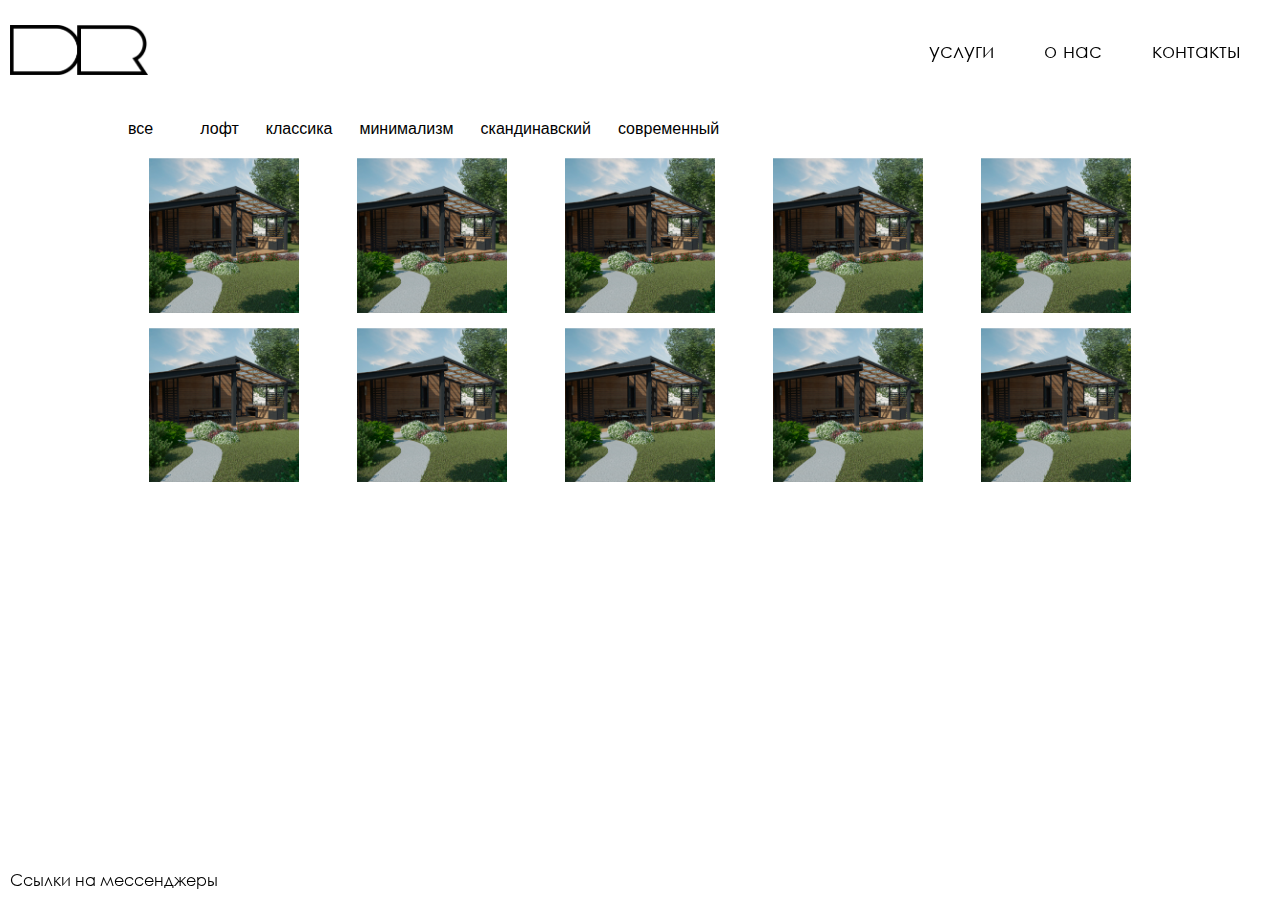
<file: gallery.html>
<!DOCTYPE html>
<html lang="ru">
<head>
	<meta charset="UTF-8">
	<title>DiarGroup</title>
	<link rel="stylesheet" href="styles/style.css">	
</head>
<body>
	<header>
		<div class="header-container2">
			<a href="#home"><div class="logo2"></div></a>
			<input type="checkbox" id="menu-checkbox">
			<nav role="navigation" class="header-menu">
				<label for="menu-checkbox" class="toggle-button" data-open="меню" onclick></label>
				<ul class="main-menu">
					<li><a href="#">услуги</a></li>
					<li><a href="#">о нас</a></li>
					<li><a href="#">контакты</a></li>
				</ul>
			</nav>
			<div class="header-menu-touch">
				<span></span>
				<span></span>
				<span></span>
			</div>
		</div>
		<div class="list-messenger">Ссылки на мессенджеры</div>
	</header>
	<main>
		<section class="portfolio" id="portfolio">
			<div class="portfolio-container">
				<div class="toggle">
					<div>
						<button id="all">все</button>
						<button id="loft">лофт</button>
						<button id="classic">классика</button>
						<button id="minimalism">минимализм</button>
						<button id="scandy">скандинавский</button>
						<button id="modern">современный</button>
					</div>
				</div>
				<div class="posts">
					<div class="post loft" 			data-title="Галерея 1"><img src="images/p1.jpg" alt=""></div>
					<div class="post classic" 		data-title="Галерея 2"><img src="images/p1.jpg" alt=""></div>
					<div class="post modern" 		data-title="Галерея 3"><img src="images/p1.jpg" alt=""></div>
					<div class="post minimalism" 	data-title="Галерея 4"><img src="images/p1.jpg" alt=""></div>
					<div class="post loft" 			data-title="Галерея 5"><img src="images/p1.jpg" alt=""></div>
					<div class="post minimalism" 	data-title="Галерея 6"><img src="images/p1.jpg" alt=""></div>
					<div class="post scandy" 		data-title="Галерея 7"><img src="images/p1.jpg" alt=""></div>
					<div class="post loft" 			data-title="Галерея 8"><img src="images/p1.jpg" alt=""></div>
					<div class="post modern" 		data-title="Галерея 9"><img src="images/p1.jpg" alt=""></div>
					<div class="post classic" 		data-title="Галерея Н"><img src="images/p1.jpg" alt=""></div>					
				</div>
			</div>
		</section>
	</main>

	<script	src="https://code.jquery.com/jquery-3.3.1.min.js"
  			integrity="sha256-FgpCb/KJQlLNfOu91ta32o/NMZxltwRo8QtmkMRdAu8="
  			crossorigin="anonymous">
  	</script>
  	<script src="js/script.js"></script>
</body>
</html>
</file>
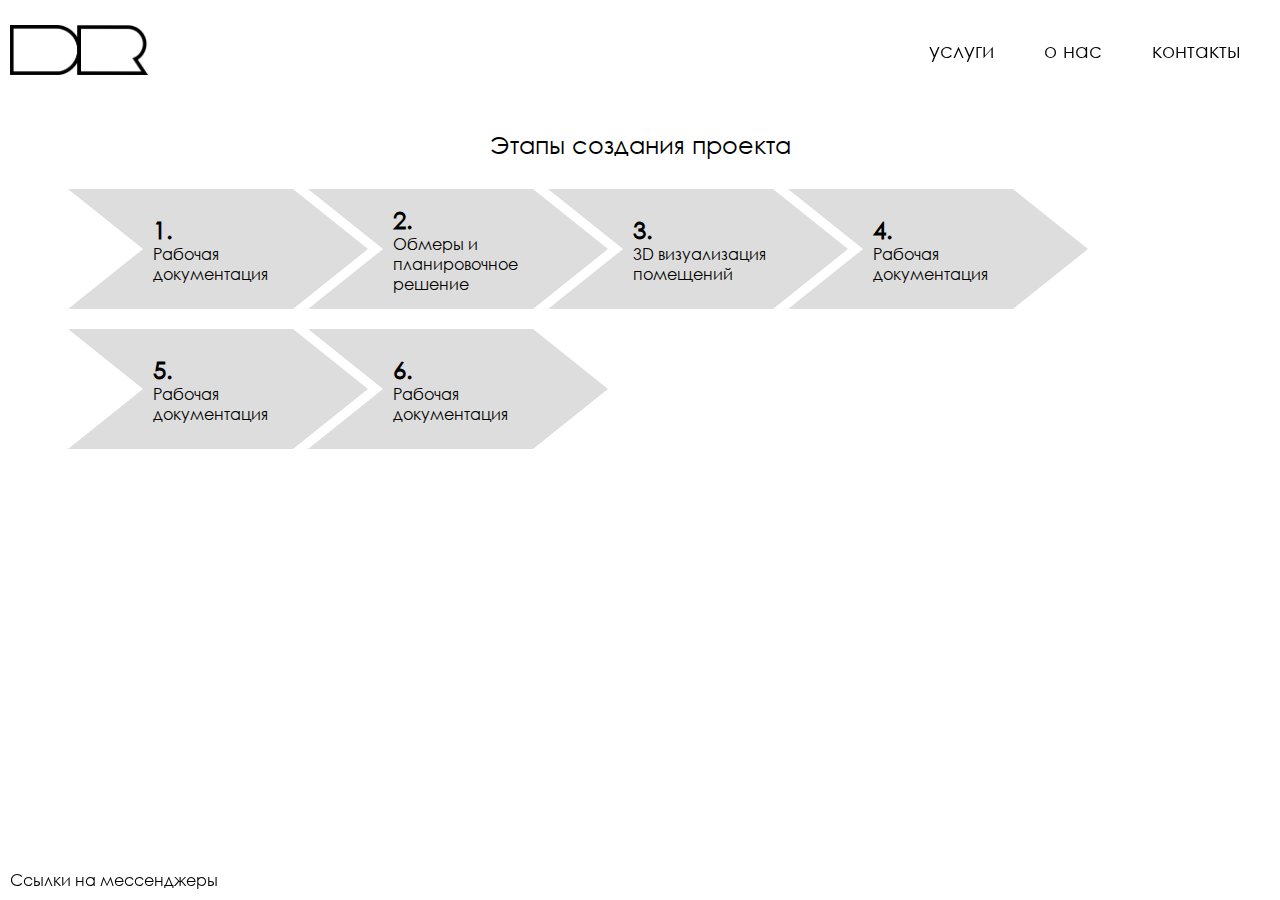
<file: scheme.html>
<!DOCTYPE html>
<html lang="ru">
<head>
	<meta charset="UTF-8">
	<title>DiarGroup</title>
	<link rel="stylesheet" href="styles/style.css">	
</head>
<body>
	<header>
		<div class="header-container2">
			<a href="#home"><div class="logo2"></div></a>
			<input type="checkbox" id="menu-checkbox">
			<nav role="navigation" class="header-menu">
				<label for="menu-checkbox" class="toggle-button" data-open="меню" onclick></label>
				<ul class="main-menu">
					<li><a href="#">услуги</a></li>
					<li><a href="#">о нас</a></li>
					<li><a href="#">контакты</a></li>
				</ul>
			</nav>
			<div class="header-menu-touch">
				<span></span>
				<span></span>
				<span></span>
			</div>
		</div>
		<div class="list-messenger">Ссылки на мессенджеры</div>
	</header>
	<main>
		<section class="steps" id="steps">
			<div class="steps-container">
				<h4>Этапы создания проекта</h4>
				<div class="all-steps">
					<div class="one-step" id="step1">
						<div class="step-title" data-title="Рабочая документация">
							<div class="initial"></div>
						</div>
						<div class="hidden-text">Наш специалист приедет и сделает обмерный чертеж Вашего помещения. Если допуска к помещению нет - ничего страшного, подойдут и чертежи от застройщиков или ваши самостоятельные измерения. <img src="images/schema.jpg" alt="" width="300" height="300"></div>
					</div>
					<div class="one-step" id="step2">
						<div class="step-title" data-title="Обмеры и планировочное решение">
							<div class="initial"></div>
						</div>
						<div class="hidden-text">Наш специалист приедет и сделает обмерный чертеж Вашего помещения. Если допуска к помещению нет - ничего страшного, подойдут и чертежи от застройщиков или ваши самостоятельные измерения.!<img src="images/material.jpg" width="300" height="300" alt=""></div>
					</div>
					<div class="one-step" id="step3">
						<div class="step-title" data-title="3D визуализация помещений">
							<div class="initial"></div>
						</div>
						<div class="hidden-text">Наш специалист приедет и сделает обмерный чертеж Вашего помещения. Если допуска к помещению нет - ничего страшного, подойдут и чертежи от застройщиков или ваши самостоятельные измерения.!<img src="images/main.jpg" width="300" height="300" alt=""></div>
					</div>
					<div class="one-step" id="step4">
						<div class="step-title" data-title="Рабочая документация">
							<div class="initial"></div>
						</div>
						<div class="hidden-text"></div>
					</div>
					<div class="one-step" id="step5">
						<div class="step-title" data-title="Рабочая документация">
							<div class="initial"></div>
						</div>
						<div class="hidden-text"></div>
					</div>
					<div class="one-step" id="step6">
						<div class="step-title" data-title="Рабочая документация">
							<div class="initial"></div>
						</div>
						<div class="hidden-text"></div>
					</div>
				</div>
				<div class="step-container step1">
					<div class="step-main-title">&nbsp;</div>
					<div class="step-text">&nbsp;</div>
				</div>
			</div>
		</section>
	</main>
	
	<script	src="https://code.jquery.com/jquery-3.3.1.min.js"
  			integrity="sha256-FgpCb/KJQlLNfOu91ta32o/NMZxltwRo8QtmkMRdAu8="
  			crossorigin="anonymous">
  	</script>
  	<script src="js/script.js"></script>
</body>
</html>
</file>
<file: styles/style.css>
@font-face {
	font-family: 'Century Gothic';
	src: url('../fonts/CenturyGothic.ttf');
	font-weight: normal;
	font-style: normal;
}
@font-face {
	font-family: 'El Messiri';
	src: url('../fonts/El_Messiri/ElMessiri-SemiBold.ttf');
}
body {
	font-family: 'Century Gothic', sans-serif;	
	padding: 0;
	margin: 0;
	/*background: #1c1c1c;*/
}
* {
	padding: 0;
	margin: 0;
	box-sizing: border-box;
}
a {
	text-decoration: none;
	color: #ffffff;	
}
header {	
	padding: 10px 0;
	height: 100px;
	width: 100%;
	position: fixed;
	display: flex;
	align-items: center;	
	top: 0;
	left: 0;
	/*background: #000000;*/
	transition: 0.4s;
	/*opacity: 0.5;*/
	z-index: 1;
	/*background: rgba(0,0,0,0.3);*/
}
main {
	
}
li {
	list-style: none;
	display: flex;
}
h4 {
	color: #ffffff;
	padding: 30px 0;
	font-weight: normal;
}
/*.header-menu ul {
	padding: 0;
	margin: 0;
	
}*/
.header-container, .header-container2 {
	width: 100%;
	margin: 0 auto;
	display: flex;
	justify-content: space-between;	
	position: fixed;
	align-items: center;
}
.header-container a {
	color: #ffffff;
	font-size: 20px;
	padding: 10px;
	margin-right: 30px;
	transition: 0.5s;
}
.header-container2 a {
	color: #000000;
	font-size: 20px;
	padding: 10px;
	margin-right: 30px;
	transition: 0.5s;
}
.header-container a:hover, .header-container a.active, .header-container2 a:hover, .header-container2 a.active {
	text-decoration: underline;
}
/*.main-menu {
	display: flex;
}*/



.header-menu ul {
  list-style: none;
  margin: 0;
  padding: 0;
  display: flex;
  position: static;
}

.header-menu a {
  display: flex;
  text-decoration: none;
  transition: 0.4s;
  transition-property: background, color;
  user-select: none;
  height: 65px;
  align-items: center;
}

.header-menu-touch {
  width: 65px;
  height: 65px;
  margin-left: auto;
  margin-right: 20px;
  display: none;
  align-content: space-between;
  flex-wrap: wrap;
  cursor: pointer;
  padding: 15px 5px;
  border: 0px solid orange;
}

.header-menu-touch span {
  display: block;
  width: 100%;
  height: 4px;
  background: #c3c3c3;
  border-radius: 10px;
  transition: 0.4s;
}




.logo-img {
	width: 300px;
	padding-left: 20px;
}
.logo-img-min {
	width: 100px;
	padding-left: 20px;
}
.logo {
	background: url('../images/logo.png') no-repeat;
	-webkit-background-size: cover;
	background-size: contain;
	background-position: left;
	width: 400px;
	height: 100px;
}
.logo2 {
	background: url('../images/DR1.png') no-repeat;
	-webkit-background-size: cover;
	background-size: contain;
	background-position: left;
	width: 400px;
	height: 50px;
}
#menu-checkbox {
	display: none;
}
.top-container {
	width: 80%;
	height: 50%;
	margin: 0 auto;
	padding: 10px;
}
.top-slide {
	height: 100vh;
	background: url('../images/main-diar1.jpg');
	background-repeat: no-repeat;
	background-position: center center;
	background-size: cover;
	padding-top: 100px;
	display: flex;
	align-items: center;
}
.main-title {
	width: 100%;
	text-align: center;
}
.slave-title {
	width: 80%;
	margin: 0 auto;
	margin-top: 150px;
}
.top-slide h2 {
	font-size: 40px;
	border-top: 2px solid #ffffff;
	border-bottom: 2px solid #ffffff;
	color: #ffffff;
	display: inline;
	font-weight: lighter;
	text-shadow: 1px 1px 1px #000000, 1px 1px 50px #000000;
}
.top-slide h3 {
	padding: 5px;
	font-size: 16px;
	font-style: italic;
	font-weight: lighter;
	color: #ffffff;
	text-shadow: 1px 1px 1px #000000, 1px 1px 50px #000000;
}
.service-container{
	width: 100%;
	height: 100vh;
	display: flex;	
	align-items: flex-end;
	color: #ffffff;
	/*background: #1c1c1c;*/
	flex-wrap:wrap;
	font-size: 24px;
	text-shadow: 1px 1px 1px #000000, 1px 1px 50px #000000;
}
.about-container{	
	width: 100%;
	/*height: calc(100vh - 100px);*/
	margin-top: 100px;
	background: #1c1c1c;
}
.contacts-container {
	width: 80%;
	margin: 0 auto;
	/*height: 100vh;*/
	/*display: flex;*/
	/*align-items: center;	*/
	/*flex-wrap:wrap; */
	padding-top: 100px;
	/*color: #ffffff;	*/
	font-size: 24px;
	/*text-shadow: 1px 1px 1px #000000, 1px 1px 50px #000000;*/
	text-align: center;
}
.contacts-container h4 {
	color: #000000;
}
.about {
	width: 100%;
	/*height: 100vh;*/
	display: flex;	
	align-items: flex-end;
	/*color: #ffffff;*/
	flex-wrap:wrap;
	font-size: 24px;
	text-align: center;
}
.item {
	height: calc(100vh - 140px);
	width: calc( 100% / 3 );
	display: flex;
	align-items: center;
	justify-content: center;
	padding-top: 400px;
	transition: 0.5s;
	filter: brightness(50%);
	margin-bottom: 40px;
}
.item:hover {
	/*filter: contrast(130%);*/
	filter: brightness(100%);
}
.contacts {
	align-items: flex-end;
    display: flex;
    width: 100%;
    flex-wrap: wrap;
    text-align: center;
}
.about-us {
	/*display: flex;*/
	color: #dddddd;
	/*padding: 0 50px;*/
}
.about-photo {
	background: url('../images/about.jpg') no-repeat;	
	background-size: contain;
	background-position: center center;
	margin: 0 auto;
	width: 100%;
	height: 1200px;
	transition: 0.5s;
	border: 5px solid white;
}
.about-text {
	font-size: 16px;
	width: 50%;
	padding-right: 50px;
	text-align: justify;
}
.about-text div {
	margin-bottom: 10px;
}
.show-room {
	background: url('../images/show-room1.jpg') no-repeat;	
	background-size: cover;
	background-position: center center;
}
.scheme {
	background: url('../images/scheme1.jpg') no-repeat;
	background-size: cover;
	background-position: center center;
}
.project {
	background: url('../images/project1.jpg') no-repeat;
	background-size: cover;
	background-position: center center;
}
.salon {
	background: url('../images/salon1.jpg') no-repeat;	
	background-size: cover;
	background-position: center center;
}
.material {
	background: url('../images/material1.jpg') no-repeat;
	background-size: cover;
	background-position: center center;
}
.furniture {
	background: url('../images/furniture1.jpg') no-repeat;
	background-size: cover;
	background-position: center center;
}
.contact-us {
	background: url(../images/contacts.jpg) no-repeat;
	width: 100%;
	height: calc(100vh - 100px);
	background-position: center center;
	background-size: cover;
}
.svg-wrapper {
    position: relative;
    top: 50%;
    margin: 0 auto;
    width: 400px;
    text-align: center;
}
.shape {
    stroke-dasharray: 140 540;
    stroke-dashoffset: -474;
    stroke-width: 8px;
    fill: transparent;
    stroke: #000;
    transition: stroke-width 1s, stroke-dashoffset 1s, stroke-dasharray 1s;
}
.button-text {
    font-family: 'El Messiri', sans-serif;
    text-shadow: 1px 1px 1px #000000;
    font-size: 22px;
    color: #000000;
    top: -48px;
    position: relative;
}
.svg-wrapper:hover .shape {
    stroke-width: 2px;
    stroke-dashoffset: 0;
    stroke-dasharray: 760;
}
.portfolio {
	width: 100%;
	margin: 0 auto;
	text-align: center;
}
.portfolio-container {
	width: 80%;
	height: calc(100vh - 100px);
	padding-top: 100px;
	/*flex-wrap:wrap; */
	color: #ffffff;	
	font-size: 24px;
	text-shadow: 1px 1px 1px #000000, 1px 1px 50px #000000;
	text-align: center;
	margin: 0 auto;
	/*background: #1c1c1c;*/
}
.toggle button {
	border: none;
	cursor: pointer;
	font-size: 16px;
	margin: 0 5px;
	background: #ffffff;
	margin: 20px 20px 20px 0;
}
.toggle button:first-child {
	margin-right: 40px;
}
.toggle {
	display: flex;
	justify-content: space-between;
}
.posts {
	display: grid;
	grid-template-columns: repeat(5, minmax(150px, 1fr));
	grid-gap: 15px;
	margin: 0 auto;
}
.post {
  position: relative;
}
.post img {
	object-fit: cover;
    object-position: center center;
	width: 150px;
	height: 100%;
}
.post:after {
  content: '';
}
.post:hover::after {
  content: attr(data-title);
  display: block;
  position: absolute;
  bottom: 0;
  width: 100%;
  height: 100%;
  transition: 0.7s;
  background-color: rgba(0, 0, 0, 0.5);
  color: white;
  display: flex;
  justify-content: center;
  align-items: center;
  text-align: center;
  font-size: 20px;
  font-family: sans-serif;
}
.list-messenger {
	bottom: 0;
	left: 0;
	position: fixed;
	padding: 10px;
	/*background: rgba(0,0,0,0.3);*/
	width: 100%;
	z-index: 5;
}
.starter-slider {
	height: 350px;
	/*width: 90%;*/
	margin: auto;
}
.starter-slider .slide {
	margin: 5px;
	background-repeat: no-repeat;
	background-position: center center;
	background-size: cover;
}
.item1 { 
	background-image: url(https://image.ibb.co/fjZ3Ky/snow2.jpg); 
}
.item2 { 
	background-image: url(https://image.ibb.co/fGCCCJ/snow1.jpg); 
}
.item3 { 
	background-image: url(https://image.ibb.co/d6o8md/snow3.jpg); 
}
.item4 { 
	background-image: url(https://image.ibb.co/dr8Vzy/snow4.jpg); 
}
.item5 { 
	background-image: url(https://image.ibb.co/by8PRd/surfing.jpg); 
}
.item6 { 
	background-image: url(https://image.ibb.co/j2YoRd/nature.jpg); 
}
.item1, .item2, .item3, .item4, .item5, .item6{
	filter: grayscale(100%);
	transition: 0.8s;
}
.item1:hover, .item2:hover, .item3:hover, .item4:hover, .item5:hover, .item6:hover {
	filter: grayscale(0);
}
/*// container for buttons+slides*/
.slick-slider {
	display: flex !important;
	margin-bottom: 20px;
}
/*// container for slick-track>slides*/
.slick-list {
	height: 100%;
}
/*// container for slides*/
.slick-track {
	height: 100%;
}
/*// slides*/
.slick-slide {
	height: 100%;
	display: flex !important;
	justify-content: center;
	align-items: center;
}
/*// buttons*/
.slick-arrow {
	visibility: hidden !important;
}
.slick-next:after, .slick-prev:after {
	content: '';
	visibility: visible;
	display: block;
	width: 50px;
	height: 50px;
	cursor: pointer;
	background-repeat: no-repeat;
	background-position: center center;
	background-size: cover;
}
.slick-next:after {
	background-image: url(https://image.ibb.co/neBs1p/arrow_right.png);
}
.slick-prev:after {
	background-image: url(https://image.ibb.co/hY7zgp/arrow_left.png);
}
.steps {
	width: 80%;
	margin: 0 auto;
	text-align: center;
}
.steps-container {
	width: 100%;
	height: calc(100vh - 100px);
	padding-top: 100px;
/*	display: flex;
	flex-wrap:wrap; */
	font-size: 24px;
	text-align: center;
	align-items: center;
}
.steps-container h4 {
	color: #000000;
}
.all-steps {
	display: flex;
	flex-wrap: wrap;
	counter-reset: init;
}
.step-title {
	width: 150px;
	text-align: left;
	margin: 0 auto;
	font-size: 16px;
	padding-left: 10px;
}
.one-step {
	-webkit-clip-path: polygon(75% 0%, 100% 50%, 75% 100%, 0% 100%, 25% 50%, 0% 0%);
	clip-path: polygon(75% 0%, 100% 50%, 75% 100%, 0% 100%, 25% 50%, 0% 0%);
	background: #ddd;
	width: 300px;
	height: 120px;
	display: flex;
	align-items: center;
	min-width: 300px;
	margin-bottom: 20px;
}
.one-step {
	margin-left: -60px;
}
.initial {
	font-size: 24px;
	font-weight: bold;
}
.initial:after {
	content: counter(init)". ";
	counter-increment: init;
}
.step-title:after {
	content: attr(data-title);
}
.hidden-text {
	display: none;
}
.hidden-text img {
	width: 300px;
	height: 300px;
}
.step-container {
	width: 80%;
	margin: 0 auto;
}
.step-main-title {
	font-size: 20px;
	margin-bottom: 20px;
	font-weight: bolder;
}
.step-text {
	text-align: left;
	font-size: 16px;
	display: flex;
}
/* сворачивание трех палочек меню в крестик*/
.open.header-menu-touch > span:nth-child(1) {
  transform: translateY(15.5px) rotate(-45deg);
}

.open.header-menu-touch > span:nth-child(3) {
  transform: translateY(-15.5px) rotate(45deg);
}

.open.header-menu-touch > span:nth-child(2) {
  opacity: 0;
}
#map {
	width: 500px;
	height: 600px;
}
.map-place {
	display: flex;
	flex-wrap: wrap;
	text-align: left;
	justify-content: space-between;
}
.address {
	font-size: 20px;
	font-weight: bolder;
	margin-bottom: 20px;
}
.address div {
	margin-bottom: 10px;
}
.address-title {
	font-weight: bolder;
	font-size: 16px;
}
.address-text {
	font-size: 16px;
	margin-bottom: 10px;
}





@media screen and (max-width: 750px) {
	/*.header-container {
		width: 100%;
		justify-content: space-around;
	}
	.main-menu {
		display: none;
		position: absolute;
		background: rgba(250, 250, 250, 0.2);
	}
	.main-menu li {
		width: 100%;
		display: block;
		font-size: 20px;
	}
	.main-menu a {
		display: block;
		padding: 8px;		
	}
	.toggle-button {
		text-align: center;
		display: block;
		cursor: pointer;
		color: #000000;
	}
	.toggle-button:after {
		content: attr(data-open);
		display: block;
		font-size: 20px;
		color: #ffffff;
	}
	#menu-checkbox:checked + nav[role="navigation"] .main-menu {
		display: block;
	}
	.header-container a {
		margin-right: -65px;
	}
	nav {
		position: relative;
	}
	*/


	.header-menu-touch {
    	display: flex;
	}
	.header-menu {
    	display: none;
	}
  	.header-menu ul {
	    flex-direction: column;
	}
	.header-menu a {
    	transition-property: color;
	}
  	.header-menu a:hover,
  	.header-menu a.active {
    	background: none;
    	color: #c3c3c3;
    	opacity: 0.8;
  	}

}
</file>
